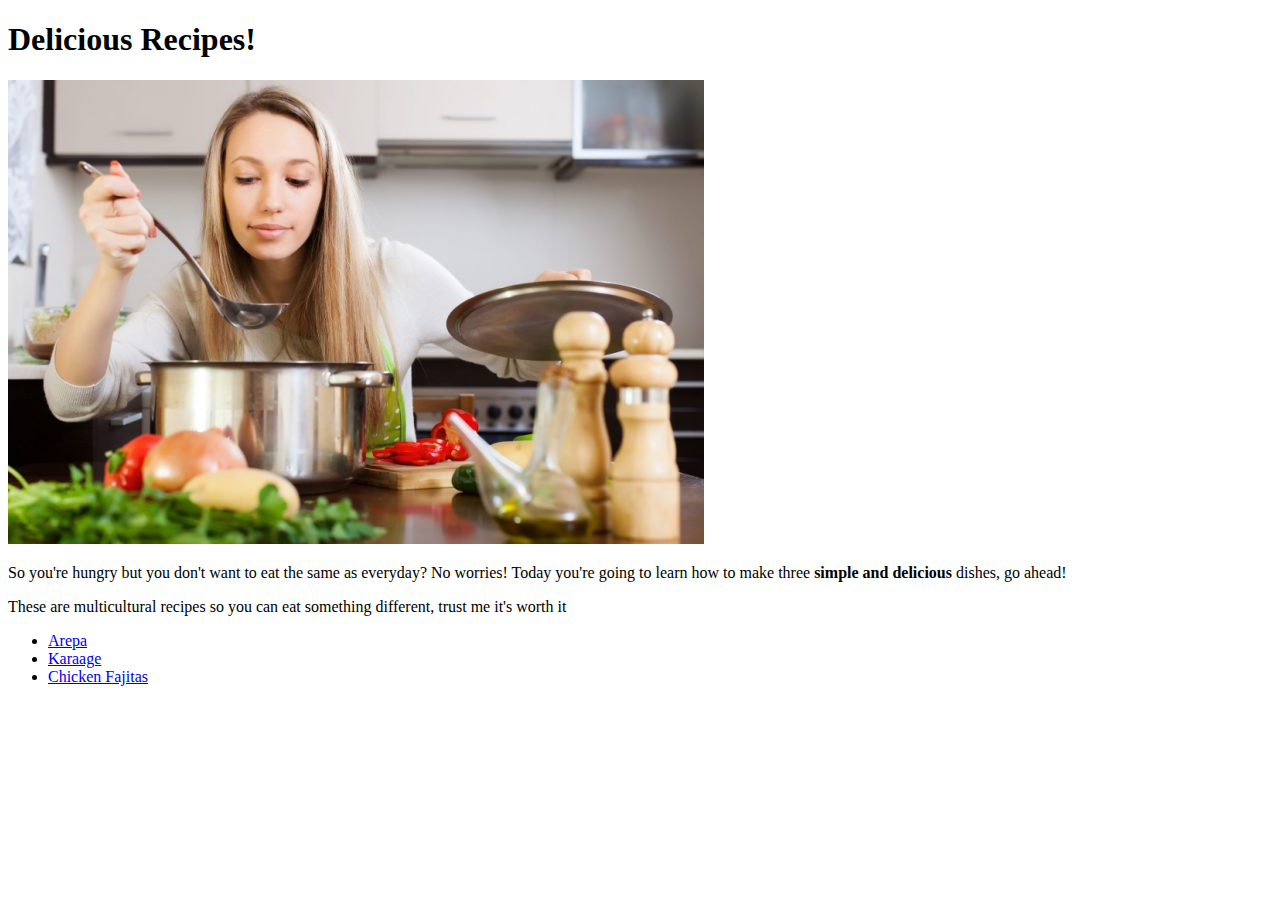
<file: index.html>
<!DOCTYPE html>
<html lang="en">
<head>
    <meta charset="UTF-8">
    <meta http-equiv="X-UA-Compatible" content="IE=edge">
    <meta name="viewport" content="width=device-width, initial-scale=1.0">
    <title>Delicious recipes</title>
</head>

<body>

    <h1>Delicious Recipes!</h1>

    <img src="./images/chef.jpg" alt="Chef">
    
    <p>So you're hungry but you don't want to eat the same as everyday? No worries! Today you're going to learn how to make three <strong>simple and delicious</strong> dishes, go ahead!</p>
    
    <p>These are multicultural recipes so you can eat something different, trust me it's worth it</p>

        <ul>
        
            <li><a href="./recipes/arepa.html">Arepa</a></li>
            <li><a href="./recipes/karaage.html">Karaage</a></li>
            <li><a href="./recipes/chicken.html">Chicken Fajitas</a></li>
        
        </ul>
    
</body>

</html>
</file>
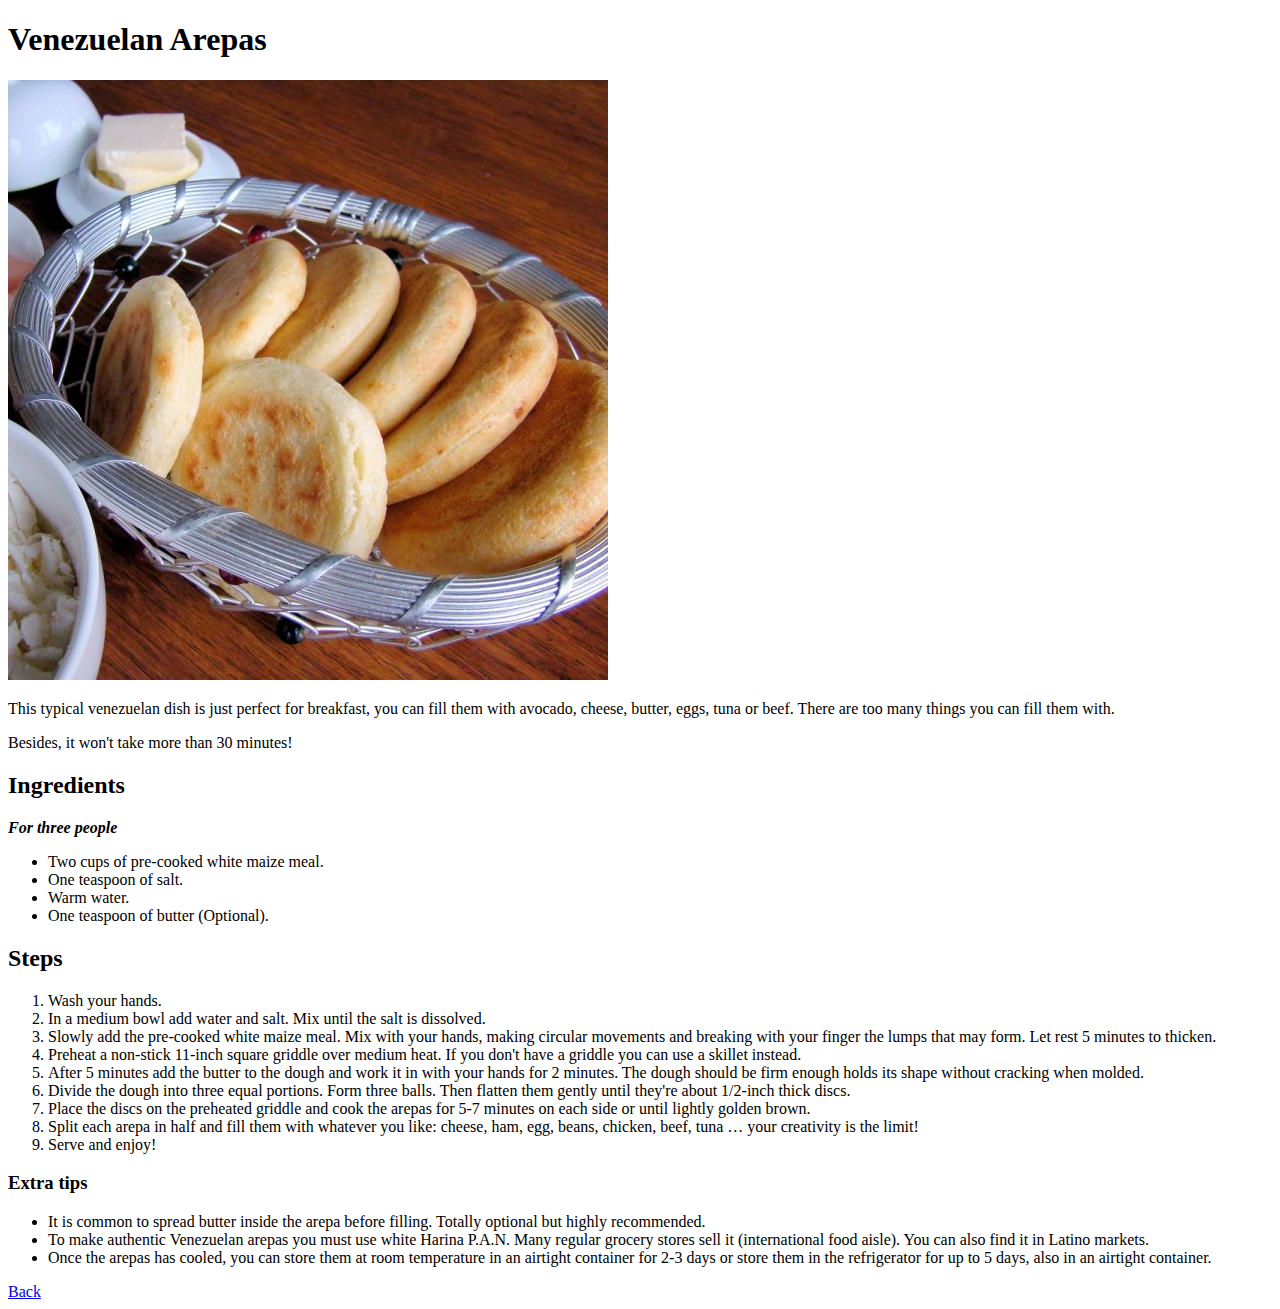
<file: recipes/arepa.html>
<!DOCTYPE html>
<html lang="en">
<head>
    <meta charset="UTF-8">
    <meta http-equiv="X-UA-Compatible" content="IE=edge">
    <meta name="viewport" content="width=device-width, initial-scale=1.0">
    <title>Arepas</title>
</head>

<body>
    
    <h1>Venezuelan Arepas</h1>
    <img src="../images/arepa.jpg" alt="An Arepa">

    <p>This typical venezuelan dish is just perfect for breakfast, you can fill them with avocado, cheese, butter, eggs, tuna or beef. There are too many things you can fill them with.</p>
    <p>Besides, it won't take more than 30 minutes!</p>

    <h2>Ingredients</h2>

    <p><em><strong>For three people</strong></em></p>

        <ul>
        
            <li>Two cups of pre-cooked white maize meal.</li>
            <li>One teaspoon of salt.</li>
            <li>Warm water.</li>
            <li>One teaspoon of butter (Optional).</li>
        
        </ul>

    <h2>Steps</h2>

        <ol>

            <li>Wash your hands.</li>
            <li>In a medium bowl add water and salt. Mix until the salt is dissolved.</li>
            <li>Slowly add the pre-cooked white maize meal. Mix with your hands, making circular movements and breaking with your finger the lumps that may form. Let rest 5 minutes to thicken.</li>
            <li>Preheat a non-stick 11-inch square griddle over medium heat. If you don't have a griddle you can use a skillet instead.</li>
            <li>After 5 minutes add the butter to the dough and work it in with your hands for 2 minutes. The dough should be firm enough holds its shape without cracking when molded.</li>
            <li>Divide the dough into three equal portions. Form three balls. Then flatten them gently until they're about 1/2-inch thick discs.</li>
            <li>Place the discs on the preheated griddle and cook the arepas for 5-7 minutes on each side or until lightly golden brown.</li>
            <li>Split each arepa in half and fill them with whatever you like: cheese, ham, egg, beans, chicken, beef, tuna … your creativity is the limit!</li>
            <li>Serve and enjoy!</li>
        
        </ol>

    <h3>Extra tips</h3>

        <ul>
        
            <li>It is common to spread butter inside the arepa before filling. Totally optional but highly recommended.</li>
            <li>To make authentic Venezuelan arepas you must use white Harina P.A.N. Many regular grocery stores sell it (international food aisle). You can also find it in Latino markets.</li>
            <li>Once the arepas has cooled, you can store them at room temperature in an airtight container for 2-3 days or store them in the refrigerator for up to 5 days, also in an airtight container.</li>
        
        </ul>

    <a href="../index.html">Back</a>


</body>

</html>
</file>
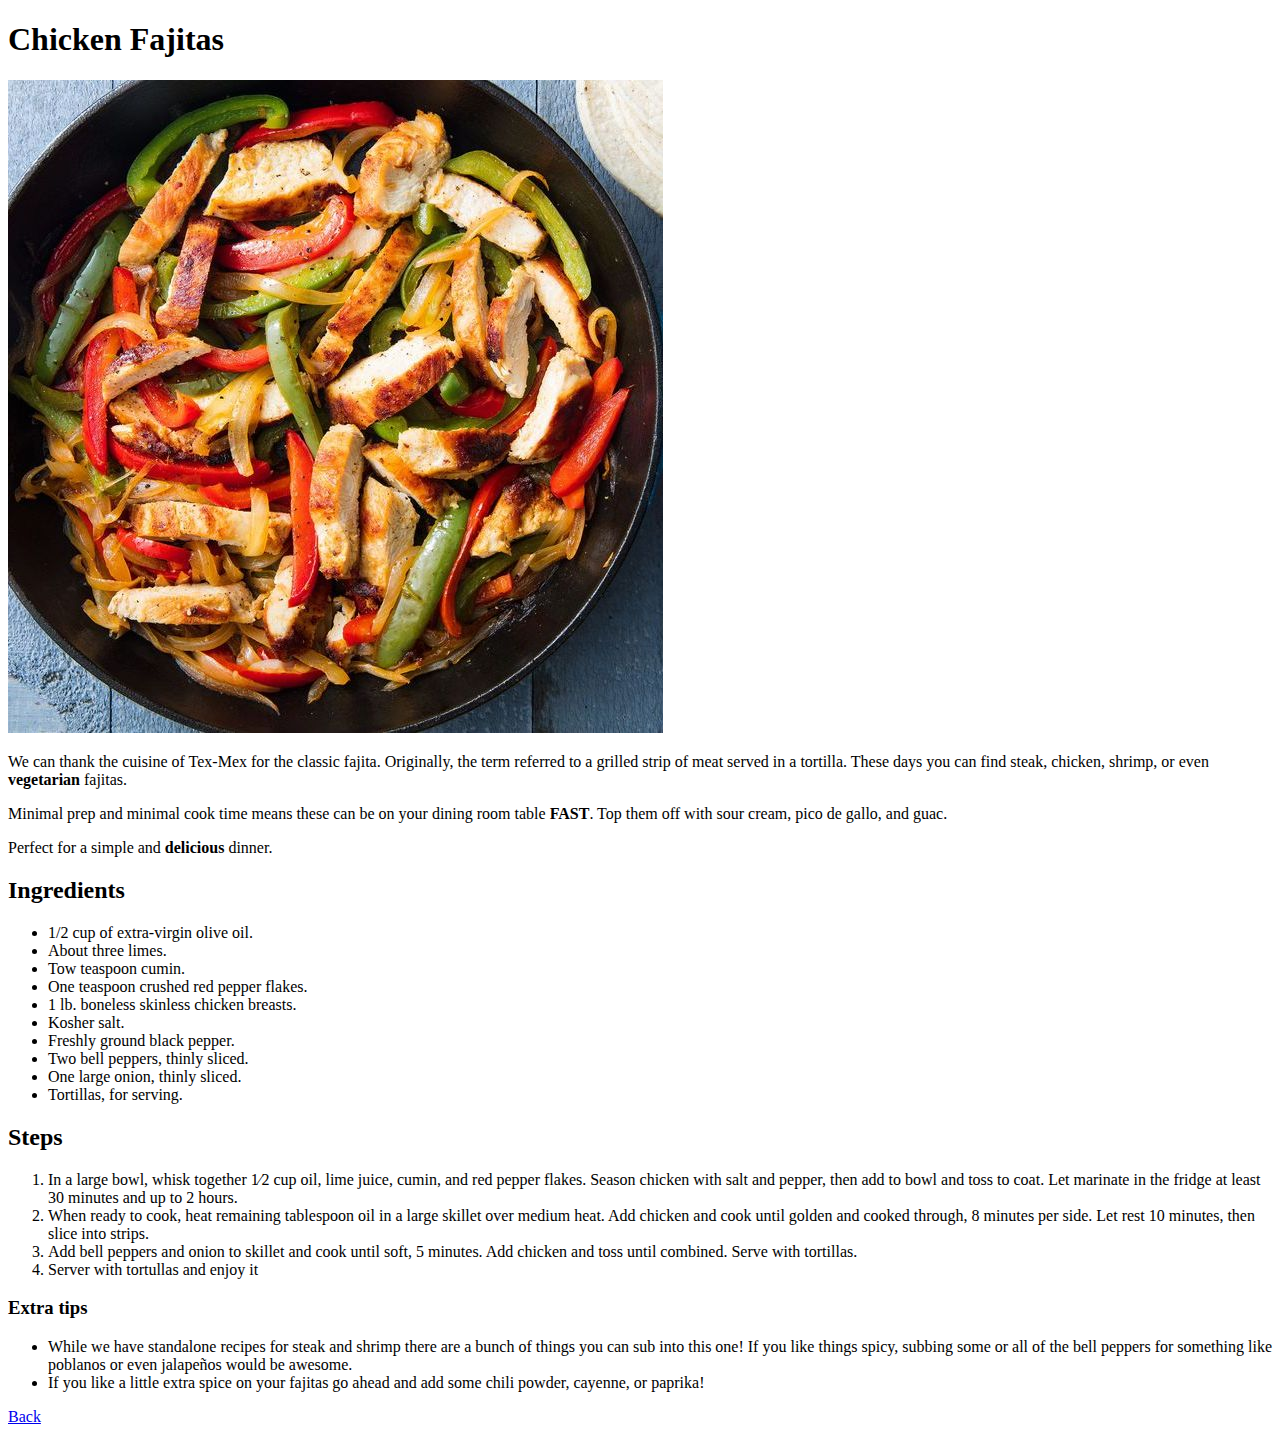
<file: recipes/chicken.html>
<!DOCTYPE html>
<html lang="en">
<head>
    <meta charset="UTF-8">
    <meta http-equiv="X-UA-Compatible" content="IE=edge">
    <meta name="viewport" content="width=device-width, initial-scale=1.0">
    <title>Chicken Fajitas</title>
</head>

<body>
    
    <h1>Chicken Fajitas</h1>
    
    <img src="../images/chicken.jpg" alt="Chicken Fajitas">

    <p>We can thank the cuisine of Tex-Mex for the classic fajita. Originally, the term referred to a grilled strip of meat served in a tortilla. 
    These days you can find steak, chicken, shrimp, or even <strong>vegetarian</strong> fajitas.</p>

    <p>Minimal prep and minimal cook time means these can be on your dining room table <strong>FAST</strong>. Top them off with sour cream, pico de gallo, 
    and guac.</p>

    <p>Perfect for a simple and <strong>delicious</strong> dinner.</p>

    <h2>Ingredients</h2>

        <ul>

            <li>1/2 cup of extra-virgin olive oil.</li>
            <li>About three limes.</li>
            <li>Tow teaspoon cumin.</li>
            <li>One teaspoon crushed red pepper flakes.</li>
            <li>1 lb. boneless skinless chicken breasts.</li>
            <li>Kosher salt.</li>
            <li>Freshly ground black pepper.</li>
            <li>Two bell peppers, thinly sliced.</li>
            <li>One large onion, thinly sliced.</li>
            <li>Tortillas, for serving.</li>

        </ul>

    <h2>Steps</h2>

        <ol>

            <li>In a large bowl, whisk together 1⁄2 cup oil, lime juice, cumin, and red pepper flakes. Season chicken with salt and pepper, then add to bowl and toss to coat. Let marinate in the fridge at least 30 minutes and up to 2 hours.</li>
            <li>When ready to cook, heat remaining tablespoon oil in a large skillet over medium heat. Add chicken and cook until golden and cooked through, 8 minutes per side. Let rest 10 minutes, then slice into strips.</li>
            <li>Add bell peppers and onion to skillet and cook until soft, 5 minutes. Add chicken and toss until combined. Serve with tortillas.</li>
            <li>Server with tortullas and enjoy it</li>

        </ol>


    <h3>Extra tips</h3>

        <ul>

            <li>While we have standalone recipes for steak and shrimp there are a bunch of things you can sub into this one! If you like things spicy, subbing some or all of the bell peppers for something like poblanos or even jalapeños would be awesome.</li>
            <li>If you like a little extra spice on your fajitas go ahead and add some chili powder, cayenne, or paprika!</li>

        </ul>

    <a href="../index.html">Back</a>

</body>

</html>
</file>
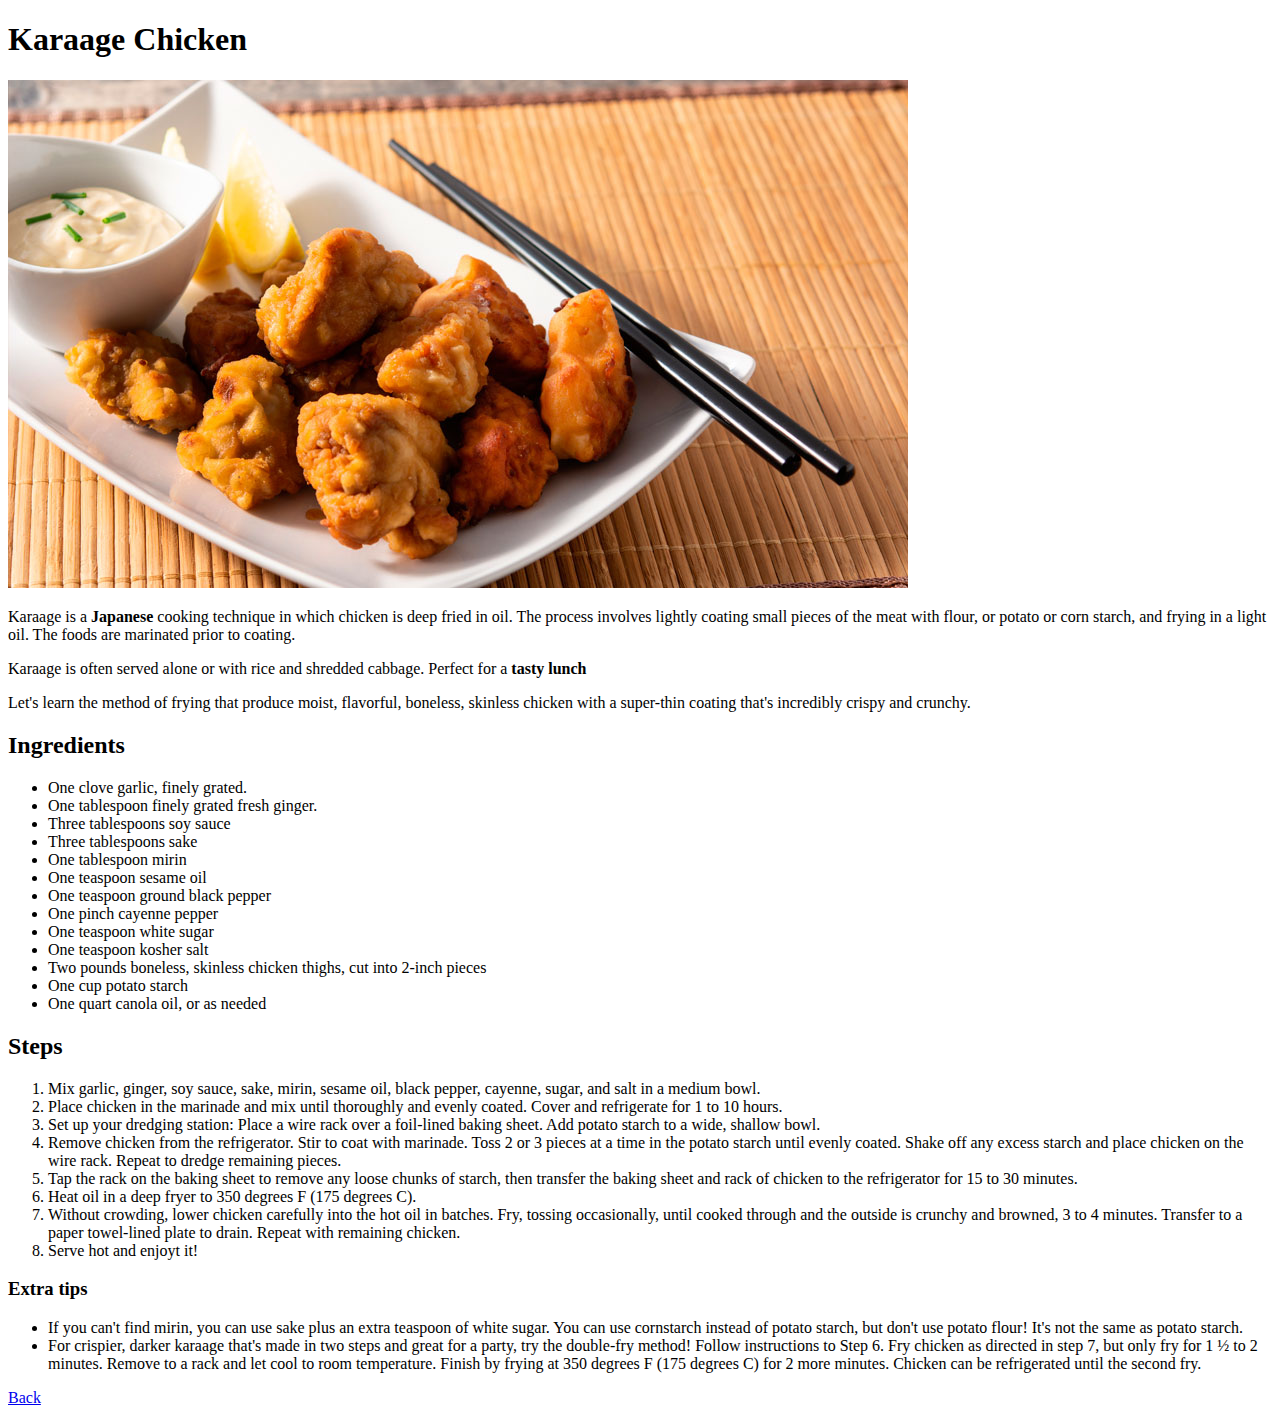
<file: recipes/karaage.html>
<!DOCTYPE html>
<html lang="en">
<head>
    <meta charset="UTF-8">
    <meta http-equiv="X-UA-Compatible" content="IE=edge">
    <meta name="viewport" content="width=device-width, initial-scale=1.0">
    <title>Karaage</title>
</head>

<body>

    <h1>Karaage Chicken</h1>

    <img src="../images/karaage.jpg" alt="Karaage">
    
    <p>Karaage is a <Strong>Japanese</Strong> cooking technique in which chicken is deep fried in oil. The process involves lightly coating small pieces of the meat with flour, or potato or corn starch, and frying in a light oil. The foods are marinated prior to coating.</p>
    <p>Karaage is often served alone or with rice and shredded cabbage. Perfect for a <strong>tasty lunch</strong></p>
    <p>Let's learn the method of frying that produce moist, flavorful, boneless, skinless chicken with a super-thin coating that's incredibly crispy and crunchy.</p>

    <h2>Ingredients</h2>

        <ul>
       
            <li>One clove garlic, finely grated.</li>
            <li>One tablespoon finely grated fresh ginger.</li>
            <li>Three tablespoons soy sauce</li>
            <li>Three tablespoons sake</li>
            <li>One tablespoon mirin</li>
            <li>One teaspoon sesame oil</li>
            <li>One teaspoon ground black pepper</li>
            <li>One pinch cayenne pepper</li>
            <li>One teaspoon white sugar</li>
            <li>One teaspoon kosher salt</li>
            <li>Two pounds boneless, skinless chicken thighs, cut into 2-inch pieces</li>
            <li>One cup potato starch</li>
            <li>One quart canola oil, or as needed</li>

        </ul>

    <h2>Steps</h2>

        <ol>

            <li>Mix garlic, ginger, soy sauce, sake, mirin, sesame oil, black pepper, cayenne, sugar, and salt in a medium bowl.</li>
            <li>Place chicken in the marinade and mix until thoroughly and evenly coated. Cover and refrigerate for 1 to 10 hours.</li>
            <li>Set up your dredging station: Place a wire rack over a foil-lined baking sheet. Add potato starch to a wide, shallow bowl.</li>
            <li>Remove chicken from the refrigerator. Stir to coat with marinade. Toss 2 or 3 pieces at a time in the potato starch until evenly coated. Shake off any excess starch and place chicken on the wire rack. Repeat to dredge remaining pieces.</li>
            <li>Tap the rack on the baking sheet to remove any loose chunks of starch, then transfer the baking sheet and rack of chicken to the refrigerator for 15 to 30 minutes.</li>
            <li>Heat oil in a deep fryer to 350 degrees F (175 degrees C).</li>
            <li>Without crowding, lower chicken carefully into the hot oil in batches. Fry, tossing occasionally, until cooked through and the outside is crunchy and browned, 3 to 4 minutes. Transfer to a paper towel-lined plate to drain. Repeat with remaining chicken.</li>
            <li>Serve hot and enjoyt it!</li>

        </ol>

    <h3>Extra tips</h3>

        <ul>

            <li>If you can't find mirin, you can use sake plus an extra teaspoon of white sugar. You can use cornstarch instead of potato starch, but don't use potato flour! It's not the same as potato starch.</li>
            <li>For crispier, darker karaage that's made in two steps and great for a party, try the double-fry method! Follow instructions to Step 6. Fry chicken as directed in step 7, but only fry for 1 ½ to 2 minutes. Remove to a rack and let cool to room temperature. Finish by frying at 350 degrees F (175 degrees C) for 2 more minutes. Chicken can be refrigerated until the second fry.</li>

        </ul>

    <a href="../index.html">Back</a>

</body>

</html>
</file>
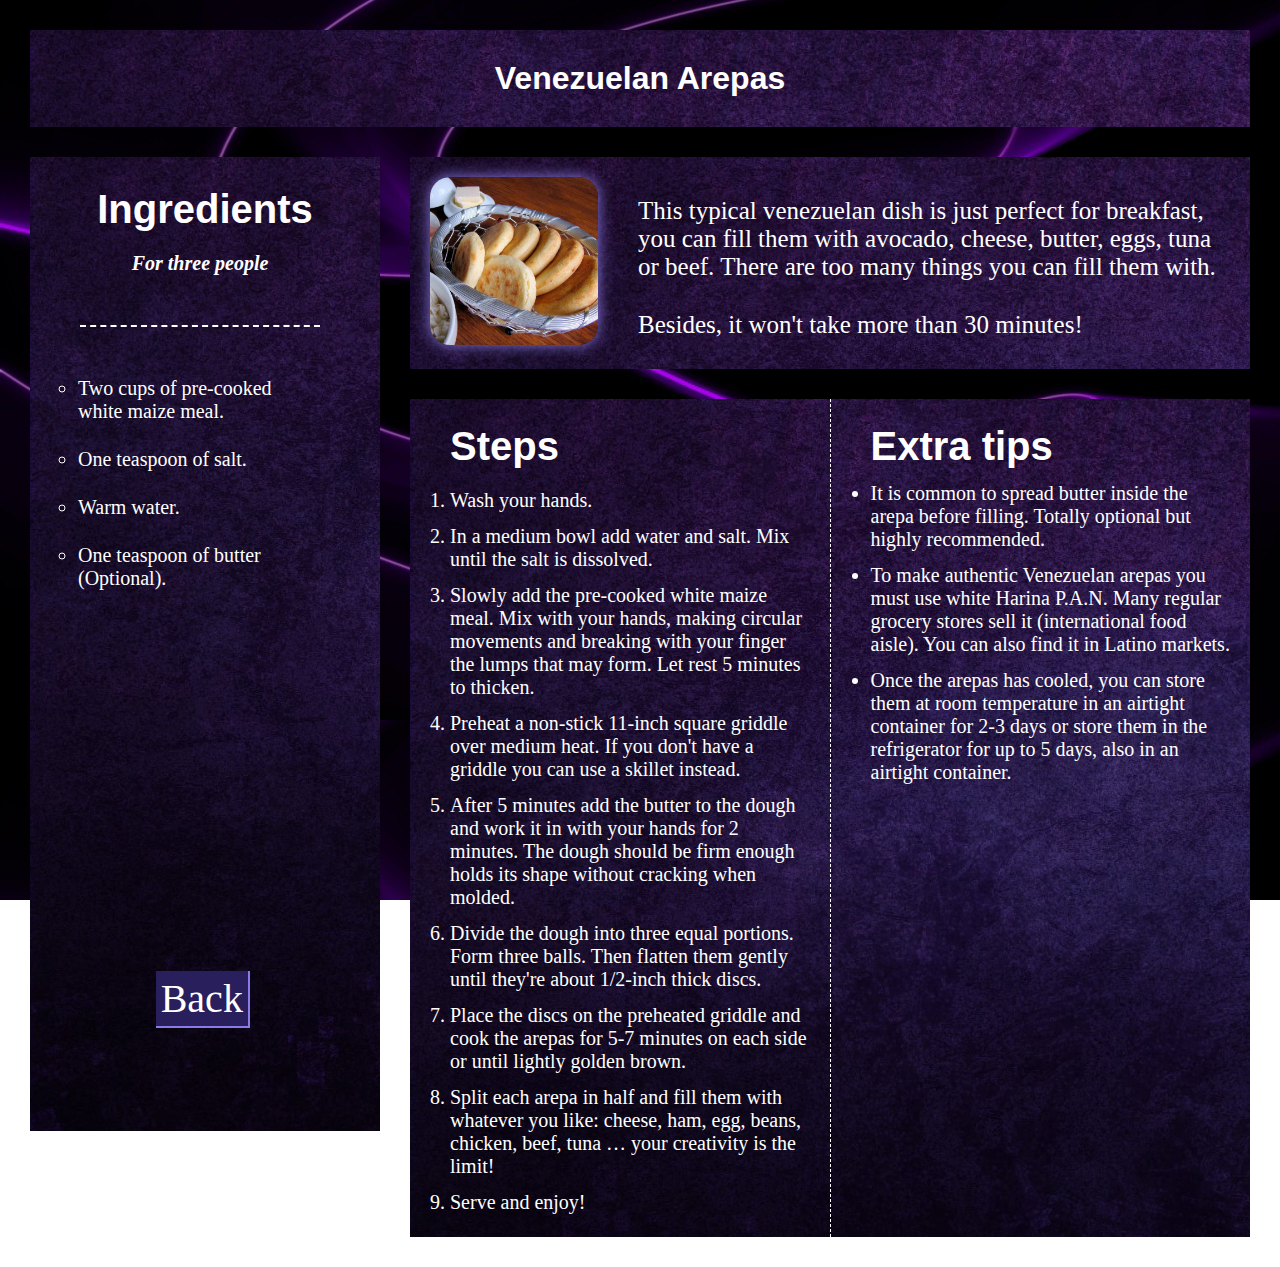
<file: recipes/arepa/arepa.html>
<!DOCTYPE html>
<html lang="en">
<head>
    <meta charset="UTF-8">
    <meta http-equiv="X-UA-Compatible" content="IE=edge">
    <meta name="viewport" content="width=device-width, initial-scale=1.0">
    <title>Arepas</title>
    <link rel="stylesheet" href="arepa.css">
</head>

<body>

        <head id="titulo">
           
            <h1 id="titulo-letra">Venezuelan Arepas</h1>  
       
        </head>

       
        <div id="ingredientes">
            
            <h2>Ingredients</h2>

            <p id="subtitulo"><em><strong>For three people</strong></em></p>

                <ul id="listaingre">
                
                    <li>Two cups of pre-cooked white maize meal.</li>
                    <li>One teaspoon of salt.</li>
                    <li>Warm water.</li>
                    <li>One teaspoon of butter (Optional).</li>
                
                </ul>
                
            <a id="atras" href="../../index.html">Back</a>
        
        </div>
        
        
        <div id="cuerpo">
            
            <img src="../images/arepa.jpg" alt="An Arepa">

            <div id="descripcion">
                
                <p>This typical venezuelan dish is just perfect for breakfast, you can fill them with avocado, cheese, butter, eggs, tuna or beef. There are too many things you can fill them with.</p>
                <p>Besides, it won't take more than 30 minutes!</p>
            
            </div>
       
        </div>    

        
        <div id="cuerpo2">
            
            <div id="pasos">
                
                <h2>Steps</h2>

                    <ol>

                        <li>Wash your hands.</li>
                        <li>In a medium bowl add water and salt. Mix until the salt is dissolved.</li>
                        <li>Slowly add the pre-cooked white maize meal. Mix with your hands, making circular movements and breaking with your finger the lumps that may form. Let rest 5 minutes to thicken.</li>
                        <li>Preheat a non-stick 11-inch square griddle over medium heat. If you don't have a griddle you can use a skillet instead.</li>
                        <li>After 5 minutes add the butter to the dough and work it in with your hands for 2 minutes. The dough should be firm enough holds its shape without cracking when molded.</li>
                        <li>Divide the dough into three equal portions. Form three balls. Then flatten them gently until they're about 1/2-inch thick discs.</li>
                        <li>Place the discs on the preheated griddle and cook the arepas for 5-7 minutes on each side or until lightly golden brown.</li>
                        <li>Split each arepa in half and fill them with whatever you like: cheese, ham, egg, beans, chicken, beef, tuna … your creativity is the limit!</li>
                        <li>Serve and enjoy!</li>
                    
                    </ol>
            
            </div>

            
            <div id="extra">
                
                <h3>Extra tips</h3>

                    <ul>
                    
                        <li>It is common to spread butter inside the arepa before filling. Totally optional but highly recommended.</li>
                        <li>To make authentic Venezuelan arepas you must use white Harina P.A.N. Many regular grocery stores sell it (international food aisle). You can also find it in Latino markets.</li>
                        <li>Once the arepas has cooled, you can store them at room temperature in an airtight container for 2-3 days or store them in the refrigerator for up to 5 days, also in an airtight container.</li>
                    
                    </ul>
            
            </div>
        
        </div>

</body>

</html>
</file>
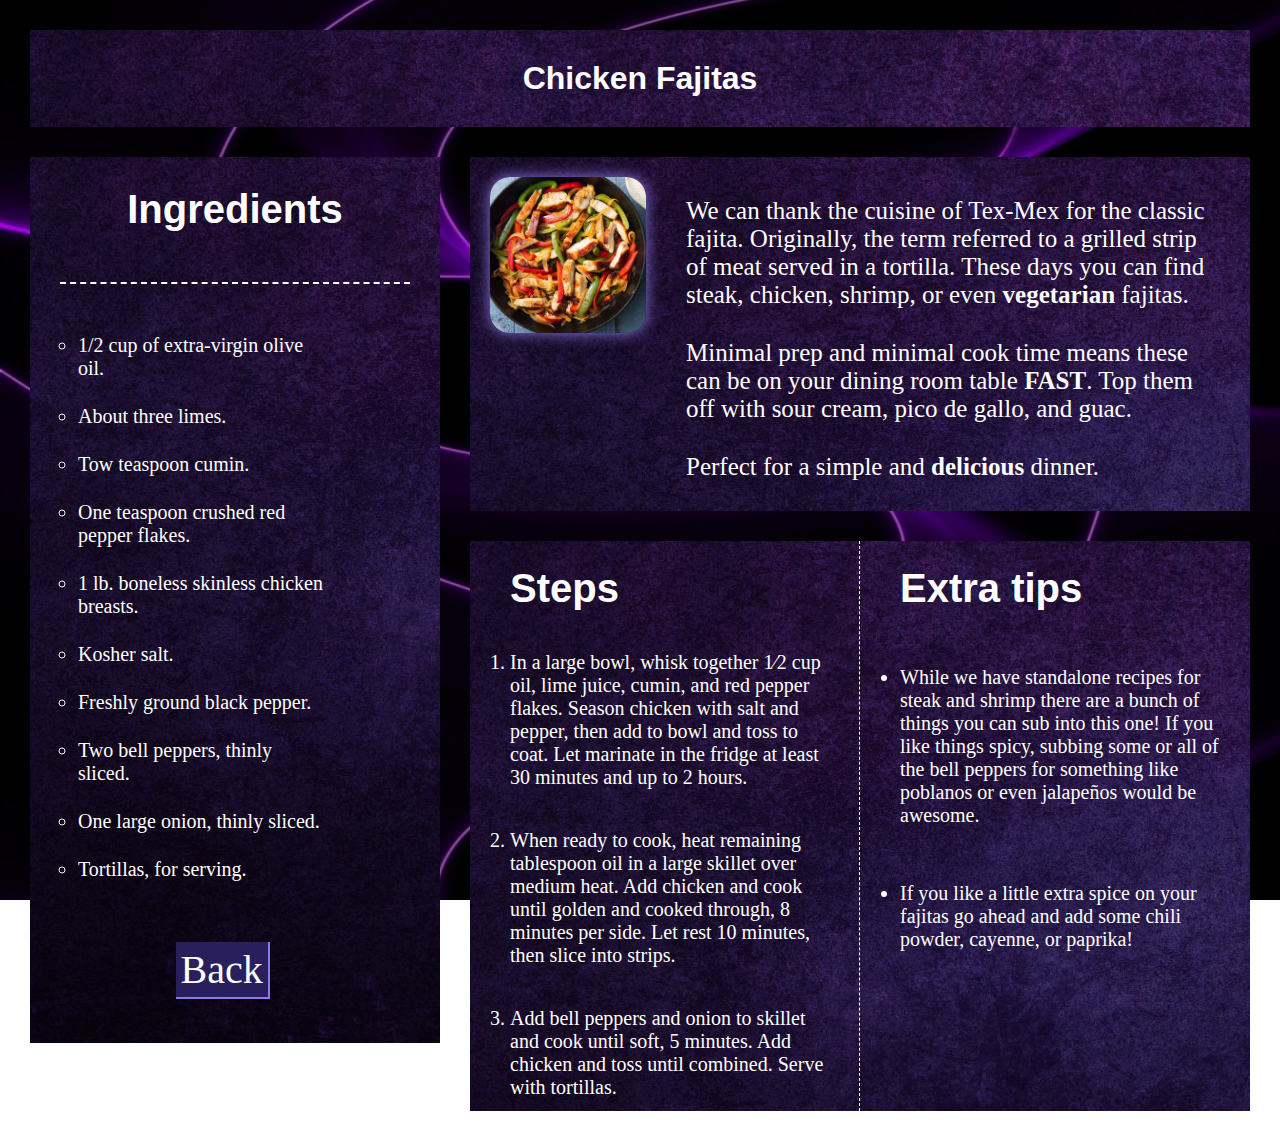
<file: recipes/chicken/chicken.html>
<!DOCTYPE html>
<html lang="en">
<head>
    <meta charset="UTF-8">
    <meta http-equiv="X-UA-Compatible" content="IE=edge">
    <meta name="viewport" content="width=device-width, initial-scale=1.0">
    <title>Chicken Fajitas</title>
    <link rel="stylesheet" href="chicken.css">
</head>

<body>

    <head id="titulo">
        
        <h1 id="titulo-letra">Chicken Fajitas</h1>
    
    </head>


    <div id="ingredientes">

        <h2>Ingredients</h2>

            <ul id="listaingre">

                <li>1/2 cup of extra-virgin olive oil.</li>
                <li>About three limes.</li>
                <li>Tow teaspoon cumin.</li>
                <li>One teaspoon crushed red pepper flakes.</li>
                <li>1 lb. boneless skinless chicken breasts.</li>
                <li>Kosher salt.</li>
                <li>Freshly ground black pepper.</li>
                <li>Two bell peppers, thinly sliced.</li>
                <li>One large onion, thinly sliced.</li>
                <li>Tortillas, for serving.</li>

            </ul>

        <a id="atras" href="../../index.html">Back</a>

    </div>
    

    <div id="cuerpo">
    
        <img src="../images/chicken.jpg" alt="Chicken Fajitas">
    
        <div id="descripcion">
    
            <p>We can thank the cuisine of Tex-Mex for the classic fajita. Originally, the term referred to a grilled strip of meat served in a tortilla. 
             These days you can find steak, chicken, shrimp, or even <strong>vegetarian</strong> fajitas.</p>
            <p>Minimal prep and minimal cook time means these can be on your dining room table <strong>FAST</strong>. Top them off with sour cream, pico de gallo, 
            and guac.</p>
            <p>Perfect for a simple and <strong>delicious</strong> dinner.</p>
   
        </div>
    
    </div>


    <div id="cuerpo2">
        
        <div id="pasos">
        
            <h2>Steps</h2>

                <ol>

                    <li>In a large bowl, whisk together 1⁄2 cup oil, lime juice, cumin, and red pepper flakes. Season chicken with salt and pepper, then add to bowl and toss to coat. Let marinate in the fridge at least 30 minutes and up to 2 hours.</li>
                    <li>When ready to cook, heat remaining tablespoon oil in a large skillet over medium heat. Add chicken and cook until golden and cooked through, 8 minutes per side. Let rest 10 minutes, then slice into strips.</li>
                    <li>Add bell peppers and onion to skillet and cook until soft, 5 minutes. Add chicken and toss until combined. Serve with tortillas.</li>
                    <li>Server with tortullas and enjoy it</li>

                </ol>
        
        </div>
   

        <div id="extra">
        
            <h3>Extra tips</h3>

                <ul>

                    <li>While we have standalone recipes for steak and shrimp there are a bunch of things you can sub into this one! If you like things spicy, subbing some or all of the bell peppers for something like poblanos or even jalapeños would be awesome.</li>
                    <li>If you like a little extra spice on your fajitas go ahead and add some chili powder, cayenne, or paprika!</li>

                </ul>
        
        </div>
    
    </div>

</body>

</html>
</file>
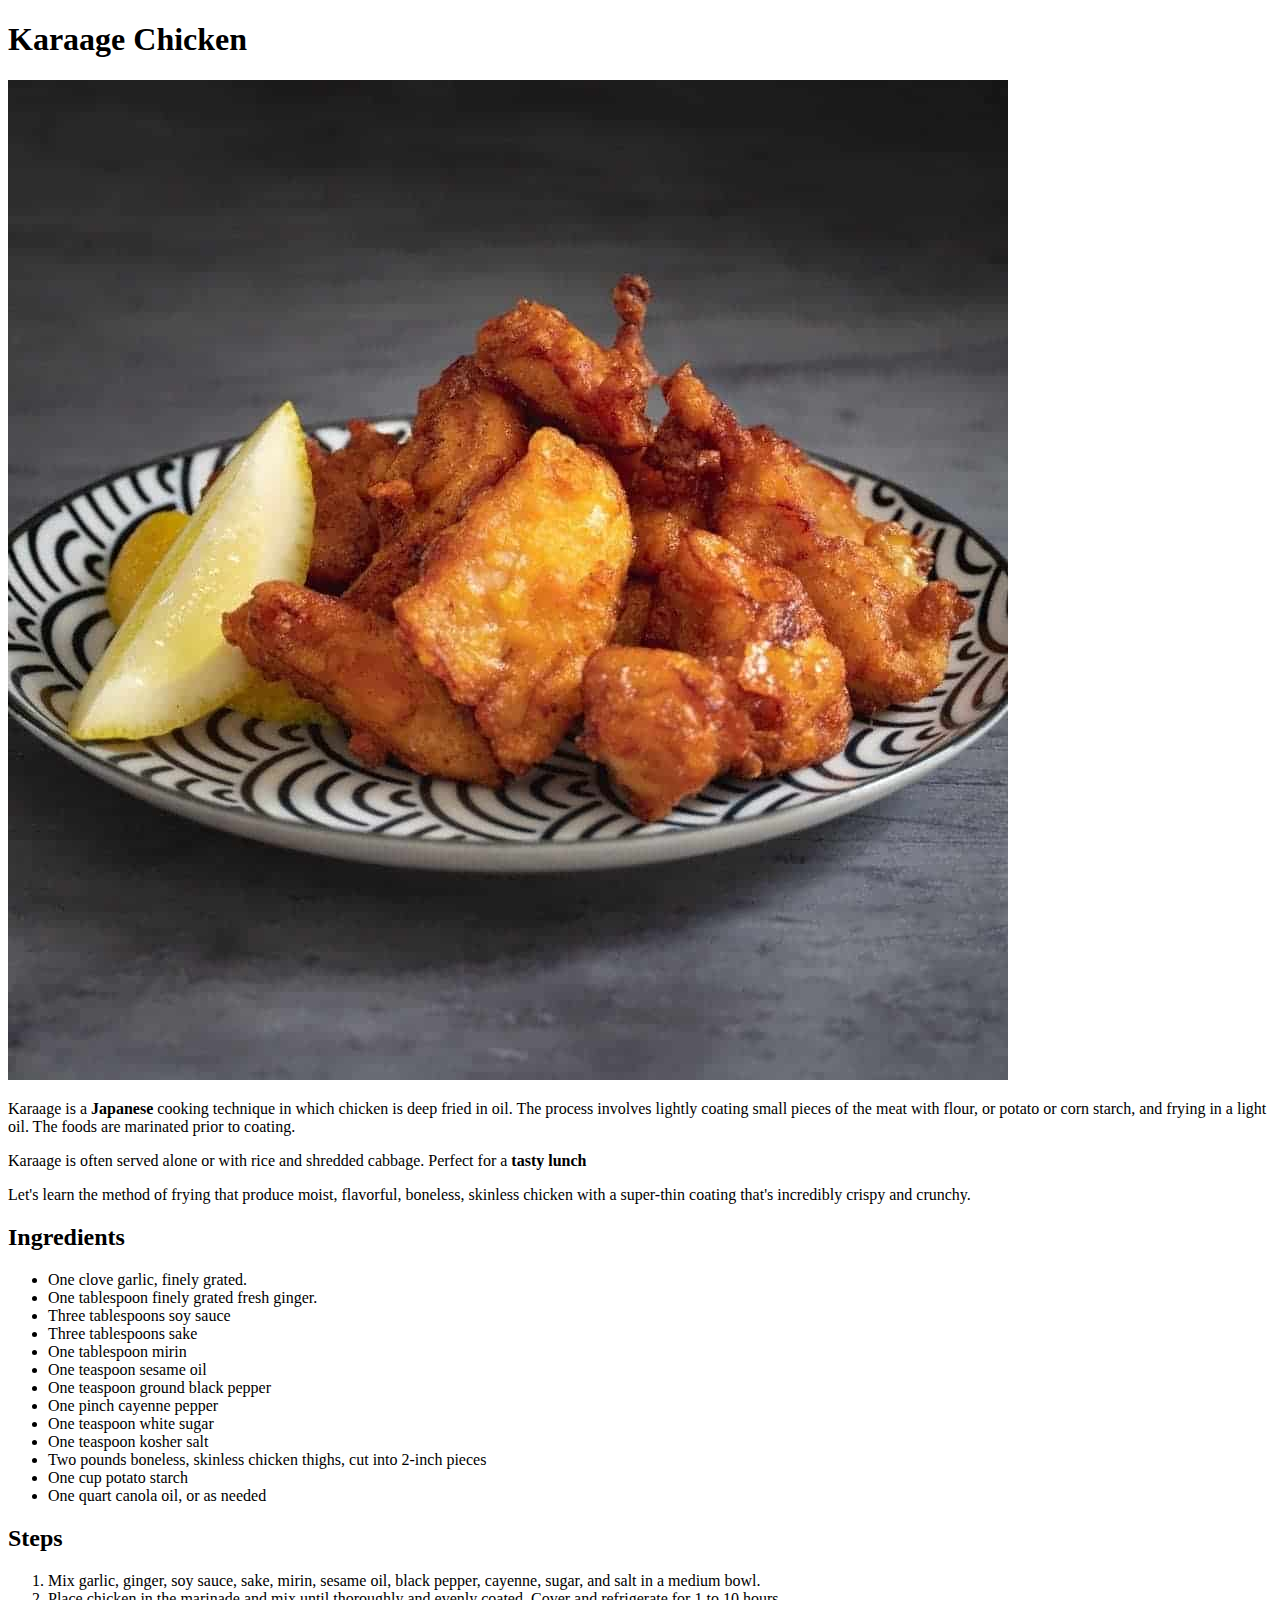
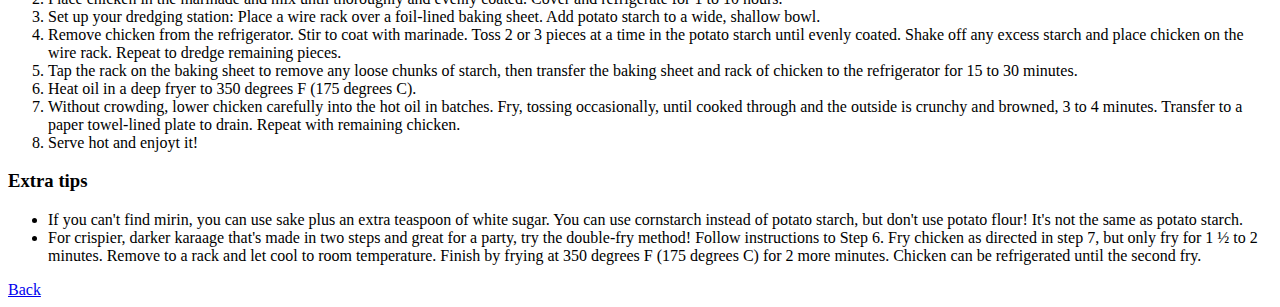
<file: recipes/karaage/karaage.html>
<!DOCTYPE html>
<html lang="en">
<head>
    <meta charset="UTF-8">
    <meta http-equiv="X-UA-Compatible" content="IE=edge">
    <meta name="viewport" content="width=device-width, initial-scale=1.0">
    <title>Karaage</title>
</head>

<body>

    <h1>Karaage Chicken</h1>

    <img src="../images/karaage.jpg" alt="Karaage">
    
    <p>Karaage is a <Strong>Japanese</Strong> cooking technique in which chicken is deep fried in oil. The process involves lightly coating small pieces of the meat with flour, or potato or corn starch, and frying in a light oil. The foods are marinated prior to coating.</p>
    <p>Karaage is often served alone or with rice and shredded cabbage. Perfect for a <strong>tasty lunch</strong></p>
    <p>Let's learn the method of frying that produce moist, flavorful, boneless, skinless chicken with a super-thin coating that's incredibly crispy and crunchy.</p>

    <h2>Ingredients</h2>

        <ul>
       
            <li>One clove garlic, finely grated.</li>
            <li>One tablespoon finely grated fresh ginger.</li>
            <li>Three tablespoons soy sauce</li>
            <li>Three tablespoons sake</li>
            <li>One tablespoon mirin</li>
            <li>One teaspoon sesame oil</li>
            <li>One teaspoon ground black pepper</li>
            <li>One pinch cayenne pepper</li>
            <li>One teaspoon white sugar</li>
            <li>One teaspoon kosher salt</li>
            <li>Two pounds boneless, skinless chicken thighs, cut into 2-inch pieces</li>
            <li>One cup potato starch</li>
            <li>One quart canola oil, or as needed</li>

        </ul>

    <h2>Steps</h2>

        <ol>

            <li>Mix garlic, ginger, soy sauce, sake, mirin, sesame oil, black pepper, cayenne, sugar, and salt in a medium bowl.</li>
            <li>Place chicken in the marinade and mix until thoroughly and evenly coated. Cover and refrigerate for 1 to 10 hours.</li>
            <li>Set up your dredging station: Place a wire rack over a foil-lined baking sheet. Add potato starch to a wide, shallow bowl.</li>
            <li>Remove chicken from the refrigerator. Stir to coat with marinade. Toss 2 or 3 pieces at a time in the potato starch until evenly coated. Shake off any excess starch and place chicken on the wire rack. Repeat to dredge remaining pieces.</li>
            <li>Tap the rack on the baking sheet to remove any loose chunks of starch, then transfer the baking sheet and rack of chicken to the refrigerator for 15 to 30 minutes.</li>
            <li>Heat oil in a deep fryer to 350 degrees F (175 degrees C).</li>
            <li>Without crowding, lower chicken carefully into the hot oil in batches. Fry, tossing occasionally, until cooked through and the outside is crunchy and browned, 3 to 4 minutes. Transfer to a paper towel-lined plate to drain. Repeat with remaining chicken.</li>
            <li>Serve hot and enjoyt it!</li>

        </ol>

    <h3>Extra tips</h3>

        <ul>

            <li>If you can't find mirin, you can use sake plus an extra teaspoon of white sugar. You can use cornstarch instead of potato starch, but don't use potato flour! It's not the same as potato starch.</li>
            <li>For crispier, darker karaage that's made in two steps and great for a party, try the double-fry method! Follow instructions to Step 6. Fry chicken as directed in step 7, but only fry for 1 ½ to 2 minutes. Remove to a rack and let cool to room temperature. Finish by frying at 350 degrees F (175 degrees C) for 2 more minutes. Chicken can be refrigerated until the second fry.</li>

        </ul>

    <a href="../../index.html">Back</a>

</body>

</html>
</file>
<file: recipes/arepa/arepa.css>
* {
    margin: 0;
    padding: 0;
}

body {
    background: url(../../images/fondo.jpg);
    background-attachment: fixed;
    background-size: 100%;
}
#titulo-letra {
    text-align: center;
    background: url(../../images/fondocabecera.jpg);
    color: white;
    padding: 30px;
    margin: 30px;
    display: block;
    font-family: sans-serif, Arial, Helvetica;
    
}

#ingredientes {
    float: left;
    display: block;
    padding: 30px;
    margin: 0px 30px 30px 30px;
    background: url(../../images/fondocabecera.jpg);
    color: white;
    overflow: hidden;
    box-sizing: border-box;
    width: 350px;
    min-height: 974px;
    
}

#ingredientes h2 {
    font-size: 40px;
    margin-bottom: 20px;
    text-align: center;
    font-family: sans-serif, Arial, Helvetica;
}

#subtitulo {
    font-size: 20px;
    margin-bottom: 50px;
    border-bottom: 2px white dashed;
    padding-bottom: 50px;
    text-align: center;
}

#listaingre {
    font-size: 20px;
    width: 70%;
    padding-bottom: 60px;
    padding-left: 18px;
}

#listaingre li {
    padding-bottom: 25px;   
    list-style: circle;
}

img {
    width: 20%;
    height: 20%;
    margin: 20px 20px 20px 20px;
    border-radius: 20px;
    box-shadow: 0 0 15px #8c7ae6;
}

#cuerpo {
    background: url(../../images/fondocabecera.jpg);
    display: flex;
    color: white;
    margin-right: 30px;
    overflow: hidden;
}

#descripcion {
    padding-top: 20px;
    width: 100%;
    font-size: 25px;
}

p {
    margin: 20px 30px 30px 20px;
}

#pasos,
#extra  {
    clear: both;
    display: block;
    box-sizing: content-box;
    min-height: 100%;
    overflow: hidden;
    width: 50%;
}

#cuerpo2 {
    background: url(../../images/fondocabecera.jpg);
    display: flex;
    color: white;
    margin: 30px 30px 30px 30px;
    overflow: hidden;
}

#pasos {
    padding: 25px 20px 10px 40px;
    font-size: 20px;
    border-right: 1px white dashed;
    
}

#pasos h2 {
    margin-bottom: 20px;
    font-size: 40px;
    font-family: sans-serif, Arial, Helvetica;
}

ol li {
    margin: 13px 0px 13px 0px;
}

#extra {
    padding: 25px 20px 10px 40px;
    font-size: 20px;
}

#extra h3 {
    font-size: 40px;
    font-family: sans-serif, Arial, Helvetica;
}

#extra li {
    margin: 13px 0px 13px 0px;
}

#atras {
    font-size: 40px;
    color: white;
    text-decoration: none;
    background-color: #291f5c;
    border-right: 2px solid #8c7ae6;
    border-bottom: 2px solid #8c7ae6;
    padding: 5px;
    position:relative;
    bottom: -300px;
    left: 33%;  
}

#atras:active {
    color: white;
    background-color: #8c7ae6;
    border-right: 2px solid #6b57c4;
    border-bottom: 2px solid #6b57c4;
}
</file>
<file: recipes/chicken/chicken.css>
* {
    margin: 0;
    padding: 0;
}

body {
    background: url(../../images/fondo.jpg);
    background-attachment: fixed;
    background-size: 100%;
}
#titulo-letra {
    text-align: center;
    background: url(../../images/fondocabecera.jpg);
    color: white;
    padding: 30px;
    margin: 30px;
    display: block;
    font-family: sans-serif, Arial, Helvetica;
    
}

#ingredientes {
    float: left;
    display: block;
    padding: 30px;
    margin: 0px 30px 30px 30px;
    background: url(../../images/fondocabecera.jpg);
    color: white;
    overflow: hidden;
    box-sizing: content-box;
    width: 350px;
    min-height: 800px;
    
}

#ingredientes h2 {
    font-size: 40px;
    text-align: center;
    font-family: sans-serif, Arial, Helvetica;
    margin-bottom: 50px;
    border-bottom: 2px white dashed;
    padding-bottom: 50px;
}

#listaingre {
    font-size: 20px;
    width: 70%;
    padding-bottom: 60px;
    padding-left: 18px;
}

#listaingre li {
    padding-bottom: 25px;   
    list-style: circle;
}

img {
    width: 20%;
    height: 20%;
    margin: 20px 20px 20px 20px;
    border-radius: 20px;
    box-shadow: 0 0 15px #8c7ae6;
}

#cuerpo {
    background: url(../../images/fondocabecera.jpg);
    display: flex;
    color: white;
    margin-right: 30px;
    overflow: hidden;
}

#descripcion {
    padding-top: 20px;
    width: 100%;
    font-size: 25px;
}

p {
    margin: 20px 30px 30px 20px;
}

#pasos,
#extra  {
    clear: both;
    display: block;
    box-sizing: border-box;
    overflow: hidden;
    width: 50%;
}

#cuerpo2 {
    background: url(../../images/fondocabecera.jpg);
    display: flex;
    color: white;
    margin: 30px 30px 30px 30px;
    overflow: hidden;
    box-sizing: border-box;
    height: 570px;
}

#pasos {
    padding: 25px 20px 10px 40px;
    font-size: 20px;
    border-right: 1px white dashed;
    
}

#pasos h2 {
    margin-bottom: 20px;
    font-size: 40px;
    font-family: sans-serif, Arial, Helvetica;
}

ol li {
    margin: 40px 0px 40px 0px;
}

#extra {
    padding: 25px 20px 10px 40px;
    font-size: 20px;
}

#extra h3 {
    font-size: 40px;
    font-family: sans-serif, Arial, Helvetica;
}

#extra li {
    margin: 55px 0px 55px 0px;
}

#atras {
    font-size: 40px;
    color: white;
    text-decoration: none;
    background-color: #291f5c;
    border-right: 2px solid #8c7ae6;
    border-bottom: 2px solid #8c7ae6;
    padding: 5px;
    position:relative;
    bottom: 20px;
    left: 33%;  
}

#atras:active {
    color: white;
    background-color: #8c7ae6;
    border-right: 2px solid #6b57c4;
    border-bottom: 2px solid #6b57c4;
}
</file>
